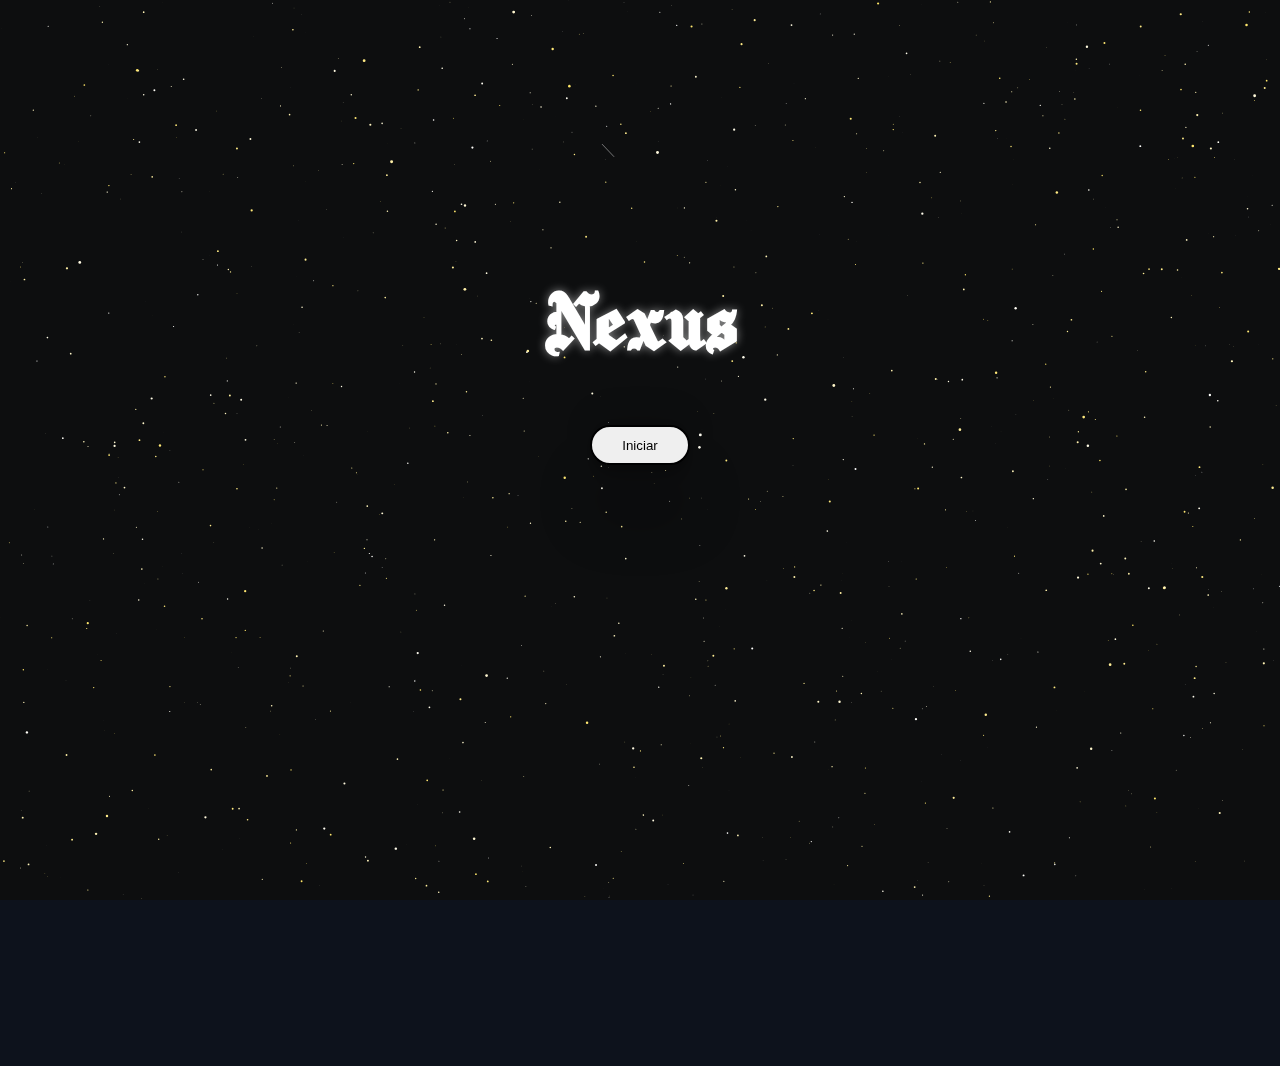
<file: index.html>
<!DOCTYPE html>
<html lang="PT-BR">
<head>
    <meta charset="UTF-8">
    <meta name="viewport" content="width=device-width, initial-scale=1.0">
    <title>Inicio</title>
    <link rel="stylesheet" href="css/reset.css">
    <link rel="stylesheet" href="css/index.css">
    <link rel="stylesheet" href="css/fundo.css">
</head>
<body class="content">
    <main class="conteudo">
        <div class="titulo">
            <h1 class="title">Nexus</h1>
        </div>
        <div class="botao">
            <a href="personagens.html"><button type="button">Iniciar</button></a>
        </div>
        <canvas id="starsCanvas"></canvas>
    </main>
    <script src="js/fundo.js"></script>
</body>
</html>
</file>
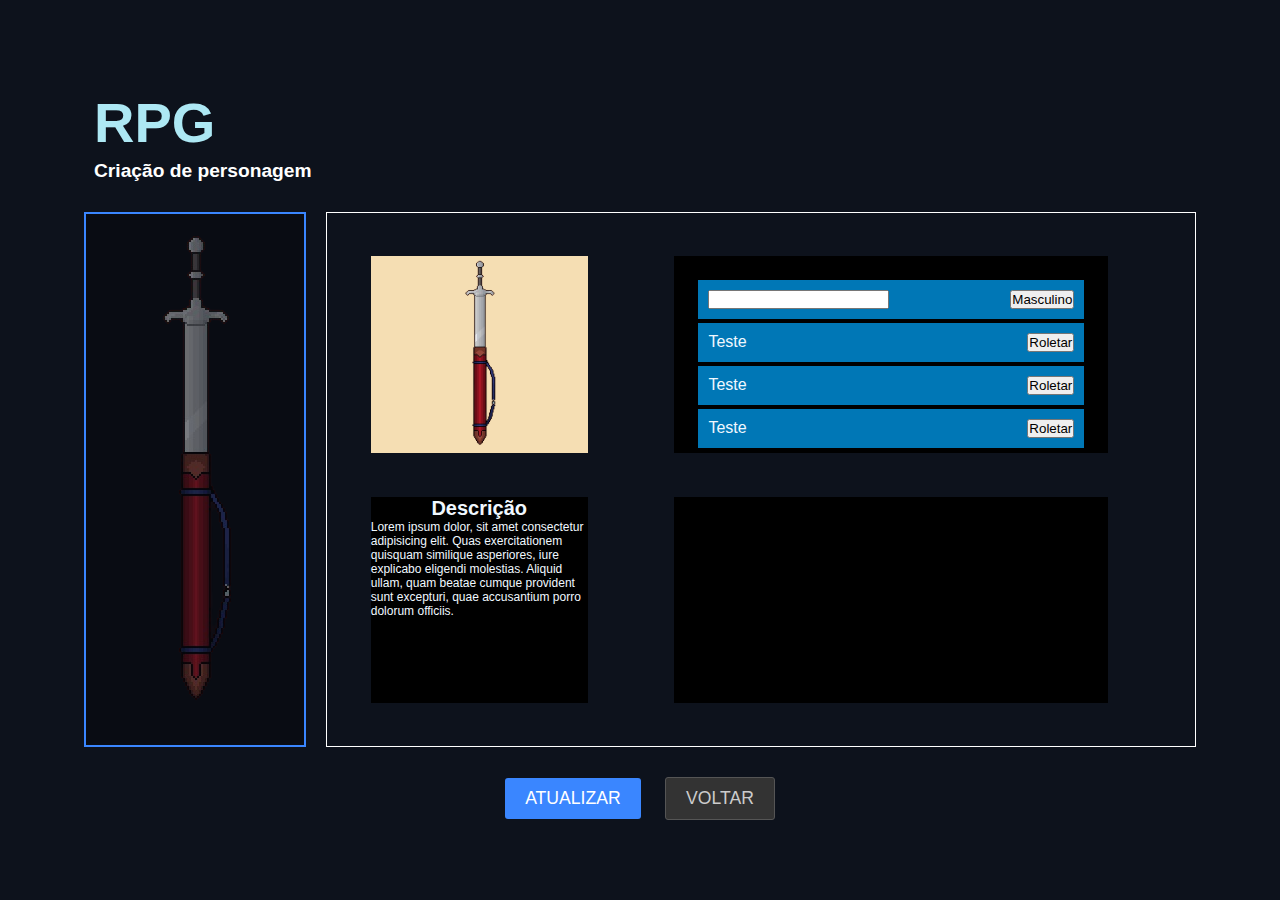
<file: edicao.html>
<!DOCTYPE html>
<html lang="PT-BR">
<head>
    <meta charset="UTF-8">
    <meta name="viewport" content="width=device-width, initial-scale=1.0">
    <title>Edição</title>
    <link rel="stylesheet" href="css/reset.css">
    <link rel="stylesheet" href="css/edicao.css">
</head>
<body>
    <div class="menu-edicao">
        <header class="cabecalho">
            <h1>RPG</h1>
            <h2>Criação de personagem</h2>
        </header>
        <main class="conteudo">
            <div class="painel-esquerda">
                <div class="mystery-slot">
                    <img src="img/espada-trunks.png" alt="">
                </div>
                <div class="sword-effect"></div>
            </div>
            <div class="edicao">
                <div class="img-raca">
                    <img src="img/espada-trunks.png" alt="img-raca">
                </div>
                <div class="form">
                    <form action="">
                        <div class="form-linha">
                            <input type="text" name="" id="">
                            <button type="button">Masculino</button>
                        </div>
                        <div class="form-linha">
                            <p>Teste</p>
                            <button type="button">Roletar</button>
                        </div>
                        <div class="form-linha">
                            <p>Teste</p>
                            <button type="button">Roletar</button>
                        </div>
                        <div class="form-linha">
                            <p>Teste</p>
                            <button type="button">Roletar</button>
                        </div>
                    </form>
                </div>
                <div class="descricao">
                    <h2>Descrição</h2>
                    <p>Lorem ipsum dolor, sit amet consectetur adipisicing elit. Quas exercitationem quisquam similique asperiores, iure explicabo eligendi molestias. Aliquid ullam, quam beatae cumque provident sunt excepturi, quae accusantium porro dolorum officiis.</p>
                </div>
                <div class="status"></div>
            </div>
        </main>
        <footer class="controls">
            <button class="btn primary" id="atualizar">Atualizar</button>
            <button class="btn secondary" id="voltar">voltar</button>
        </footer>
    </div>
    <script>
        const btnvoltar = document.getElementById("voltar");
        btnvoltar.addEventListener("click", () =>{
            window.location.href = "teste.html"
        })
    </script>
</body>
</html>
</file>
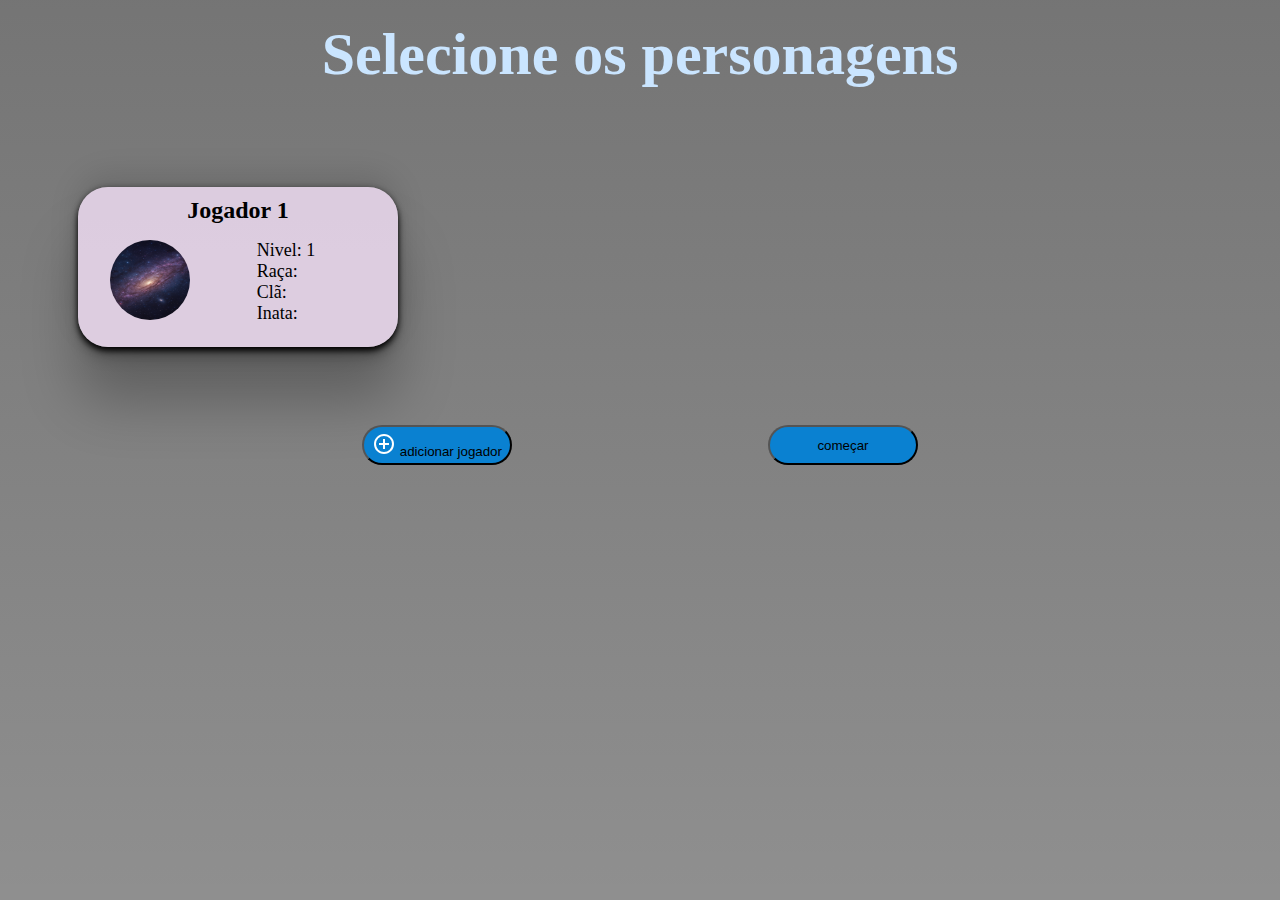
<file: personagens.html>
<!DOCTYPE html>
<html lang="PT-BR">
<head>
    <meta charset="UTF-8">
    <meta name="viewport" content="width=device-width, initial-scale=1.0">
    <title>Selção de personagem</title>
    <link rel="stylesheet" href="css/reset.css">
    <link rel="stylesheet" href="css/personagens.css">
</head>
<body class="content">
    <div class="titulo">
        <h1>Selecione os personagens</h1>
    </div>
    <main class="conteudo">
        <div class="selecionado" id="jogador-1">
            <div class="jogador">
                <h2 class="nome" id="1">Jogador 1</h2>
                <div class="lixeira" id="primeiro">
                    <img src="img/lixeira.svg" alt="">
                </div>
            </div>
            <div class="coluna">
                <div class="foto">
                    <img src="img/fundo.png" alt="">
                </div>
                <div class="info">
                    <p>Nivel: 1</p>
                    <p>Raça: </p>
                    <p>Clã: </p>
                    <p>Inata: </p>
                </div>
            </div>
        </div>
        <div class="selecao" id="jogador-2">
            <div class="jogador">
                <h2 class="nome" id="2">Jogador 2</h2>
                <div class="lixeira" onclick="remover()">
                    <img src="img/lixeira.svg" alt="" onclick="remover()">
                </div>
            </div>
            <div class="coluna">
                <div class="foto">
                    <img src="img/fundo.png" alt="">
                </div>
                <div class="info">
                    <p>Nivel: 1</p>
                    <p>Raça: </p>
                    <p>Clã: </p>
                    <p>Inata: </p>
                </div>
            </div>
        </div>
        <div class="selecao" id="jogador-3">
            <div class="jogador">
                <h2 class="nome" id="3">Jogador 3</h2>
                <div class="lixeira" onclick="remover()">
                    <img src="img/lixeira.svg" alt="" onclick="remover()">
                </div>
            </div>
            <div class="coluna">
                <div class="foto">
                    <img src="img/fundo.png" alt="">
                </div>
                <div class="info">
                    <p>Nivel: 1</p>
                    <p>Raça: </p>
                    <p>Clã: </p>
                    <p>Inata: </p>
                </div>
            </div>
        </div>
        <div class="selecao" id="jogador-4">
            <div class="jogador">
                <h2 class="nome" id="4">Jogador 4</h2>
                <div class="lixeira" onclick="remover()">
                    <img src="img/lixeira.svg" alt="" onclick="remover()">
                </div>
            </div>
            <div class="coluna">
                <div class="foto">
                    <img src="img/fundo.png" alt="">
                </div>
                <div class="info">
                    <p>Nivel: 1</p>
                    <p>Raça: </p>
                    <p>Clã: </p>
                    <p>Inata: </p>
                </div>
            </div>
        </div>
        <div class="selecao" id="jogador-5">
            <div class="jogador">
                <h2 class="nome" id="5">Jogador 5</h2>
                <div class="lixeira" onclick="remover()">
                    <img src="img/lixeira.svg" alt="" onclick="remover()">
                </div>
            </div>
            <div class="coluna">
                <div class="foto">
                    <img src="img/fundo.png" alt="">
                </div>
                <div class="info">
                    <p>Nivel: 1</p>
                    <p>Raça: </p>
                    <p>Clã: </p>
                    <p>Inata: </p>
                </div>
            </div>
        </div>
        <div class="selecao" id="jogador-6">
            <div class="jogador">
                <h2 class="nome" id="6">Jogador 6</h2>
                <div class="lixeira" onclick="remover()">
                    <img src="img/lixeira.svg" alt="" onclick="remover()">
                </div>
            </div>
            <div class="coluna">
                <div class="foto">
                    <img src="img/fundo.png" alt="">
                </div>
                <div class="info">
                    <p>Nivel: 1</p>
                    <p>Raça: </p>
                    <p>Clã: </p>
                    <p>Inata: </p>
                </div>
            </div>
        </div>
    </main>
    <div class="botoes">
            <button type="button" class="botao-add" id="botao-add" onclick="adicionar()">
                <img src="img/adicionar.svg" alt="" >
                adicionar jogador
            </button>
            <button type="button">
                começar 
            </button>
    </div>
    <script src="js/personagens.js"></script>
</body>
</html>
</file>
<file: css/index.css>
.content{
    display: flex;
    flex-direction: column;
    width: 100%;
    height: 100vh;
    margin-top: 13%;
}
h1{
    font-family: 'Manufacturing Consent', cursive;
}
.conteudo{
    display: flex;
    flex-direction: column;
    align-items: center;
    justify-content: center;
    & .titulo{
        font-size: 30px;
        padding: 50px;
    }
    & .botao{
        & button{
            width: 100px;
            height: 40px;
            border-radius: 50px;
            box-shadow: rgba(0, 0, 0, 0.25) 0px 54px 55px, rgba(0, 0, 0, 0.12) 0px -12px 30px, rgba(0, 0, 0, 0.12) 0px 4px 6px, rgba(0, 0, 0, 0.17) 0px 12px 13px, rgba(0, 0, 0, 0.09) 0px -3px 5px;
            border: 2px solid #000001;
            cursor: pointer;
            transition: all 0.3s ease;
        }
        & button:hover{
            transform: translateY(-3px);
        }
    }
}
</file>
<file: css/fundo.css>
body {
            margin: 0;
            overflow: hidden;
            background: #0d121c;
            font-family: 'Arial', sans-serif;
        }
        
        canvas {
            display: block;
            position: fixed;
            top: 0;
            left: 0;
            z-index: -1;
        }
        
        .title {
            color: #ffffff;
            text-align: center;
            padding-top: 50px;
            text-shadow: 0 0 10px rgba(255, 255, 255, 0.5);
            font-size: 3em;
        }
        
        .info {
            color: #aaaaaa;
            text-align: center;
            max-width: 600px;
            margin: 20px auto;
            line-height: 1.6;
        }
        
        @media (max-width: 768px) {
            .title {
                font-size: 2em;
                padding-top: 30px;
            }
            
            .info {
                padding: 0 20px;
            }
        }
</file>
<file: css/edicao.css>
body {
    background-color: #0d121c; /* Cor escura do fundo (simulando a noite/céu) */
    font-family: sans-serif; /* Use uma fonte mais elegante se tiver uma customizada */
    color: #f0f8ff; /* Cor clara para o texto */
    margin: 0;
    padding: 0;
    display: flex;
    justify-content: center;
    align-items: center;
    min-height: 100vh;
}
.menu-edicao{
    width: 90%;
    max-width: 1200px;
    padding: 20px;
}
.cabecalho {
    text-align: left;
    margin-bottom: 20px;
    padding: 10px;
}
.cabecalho h1 {
    font-size: 3.5em;
    color: #ade8f4; /* Cor para o "Chronicles of Aetheria" */
    margin-bottom: 5px;
}
.cabecalho h2 {
    font-size: 1.2em;
    color: #ffffff;
    margin: 0;
}
.conteudo {
    display: flex;
    gap: 20px;
}
.painel-esquerda {
    width: 20%;
    position: relative;
    background: rgba(0, 0, 0, 0.3); /* Simular o painel */
    border: 2px solid #3a86ff; /* Simular o brilho azul da borda */
    padding: 10px;
    display: flex;
    justify-content: center;
    align-items: center;
    min-height: 400px; /* Altura para alinhar com a grelha */
}
.mystery-slot {
    font-size: 4em;
    opacity: 0.5;
    color: #999;
}
.edicao {
    width: 80%;
    display: grid;
    grid-template-columns: repeat(2, 0.5fr);
    border: 1px solid white;
}

.img-raca{
    margin: 10%;
    background-color: wheat;
    width: 50%;
    height: 50%;
}
.img-raca img{
    width: 100%;
    height: 100%;
}
.form{
    margin: 10%;
    background-color: black;
    margin-left: -20%;
    width: 100%;
    height: 50%;
    padding: 20px;
}
.form .form-linha{
    margin: 1%;
    background-color: #0077b6;
    display: flex;
    justify-content: space-between;
    padding: 10px;
}
.descricao{
    background-color: black;
    width: 50%;
    margin: 10%;
    margin-top: -25%;
}
.descricao h2{
    font-size: 20px;
    text-align: center;
}
.descricao p{
    font-size: 12px;
}
.status{
    margin: 10%;
    background-color: black;
    margin-left: -20%;
    width: 100%;
    margin-top: -25%;
}















.controls {
    text-align: center;
    margin-top: 30px;
}

.btn {
    padding: 10px 20px;
    font-size: 1.1em;
    margin: 0 10px;
    border: none;
    cursor: pointer;
    text-transform: uppercase;
    border-radius: 3px;
    transition: background-color 0.3s;
}

.btn.primary {
    background-color: #3a86ff;
    color: white;
}
.btn.primary:hover {
    background-color: #0077b6;
}

.btn.secondary {
    background-color: #333;
    color: #ccc;
    border: 1px solid #555;
}
.btn.secondary:hover {
    background-color: #444;
}
</file>
<file: css/personagens.css>
.content{
    display: flex;
    flex-direction: column;
    width: 100%;
    height: 100vh;
    background-image: linear-gradient(rgba(3, 3, 3, 0.548), rgba(0, 0, 0, 0.438)), url("https://media.istockphoto.com/id/481229372/pt/foto/gal%C3%A1xia-espiral-ilustra%C3%A7%C3%A3o-da-via-l%C3%A1ctea.jpg?s=612x612&w=0&k=20&c=0StkiXaTNQ1Xrk6J3vJHNhaq1jG6J9ofLfLP2Yxn10M=");
    background-repeat: no-repeat;
    background-size: cover;
    animation: moveBackground 30s linear infinite;
}
@keyframes moveBackground {
            0% { background-position: 0% 0%; }
            50% { background-position: 50% 50%; }
        }
.titulo{
    text-align: center;
    margin: 20px;
    font-size: 30px;
    color: #CAE5FF;
}
.conteudo{
    display: grid;
    grid-template-columns: auto auto auto;
    margin: 30px;
}
.selecao{
    display: none;
}
.selecionado{
    display: block;
    background-color: #e9d6ece3;
    width: 20em;
    height: 10em;
    border-radius: 30px;
    box-shadow: rgba(0, 0, 0, 0.25) 0px 54px 55px, rgba(0, 0, 0, 0.12) 0px -12px 30px, rgba(0, 0, 0,12) 0px 4px 6px, rgba(0, 0, 0, 0.17) 0px 12px 13px, rgba(0, 0, 0, 0.09) 0px -3px 5px;
    transition: all 0.3s ease;
    margin: 3em;
    & .jogador{
        display: flex;
        justify-content: center;
        margin-left: 30px;
        margin: 3%;
        & .lixeira {
            width: 30px;
            height: 30px;
        }
        & .lixeira img{
            margin-left: 40px;
            width: 30px;
            height: 30px;
            cursor: pointer;
        }
    }
}
#primeiro{
    display: none;
}
.selecao:hover{
    transform: translateY(-3px);
    cursor: pointer;
}
.coluna{
    display: grid;
    grid-template-columns: auto auto;
    margin: 5%;
    margin-top: 5%;
    margin-left: 10%;
    & img{
        width: 80px;
        height: 80px;
        border-radius: 50px;
    }
    & p{
        font-size: 18px;
    }
}
.botoes{
    display: flex;
    justify-content: center;
    & button{
        background-color: #0A81D1;
        border-radius: 20px;
        padding: 5px;
        text-align: center;
        align-items: center;
        width: 150px;
        height: 40px;
        cursor: pointer;
    }
    & .botao-add{
        margin-right: 20%;
    }
}
</file>
